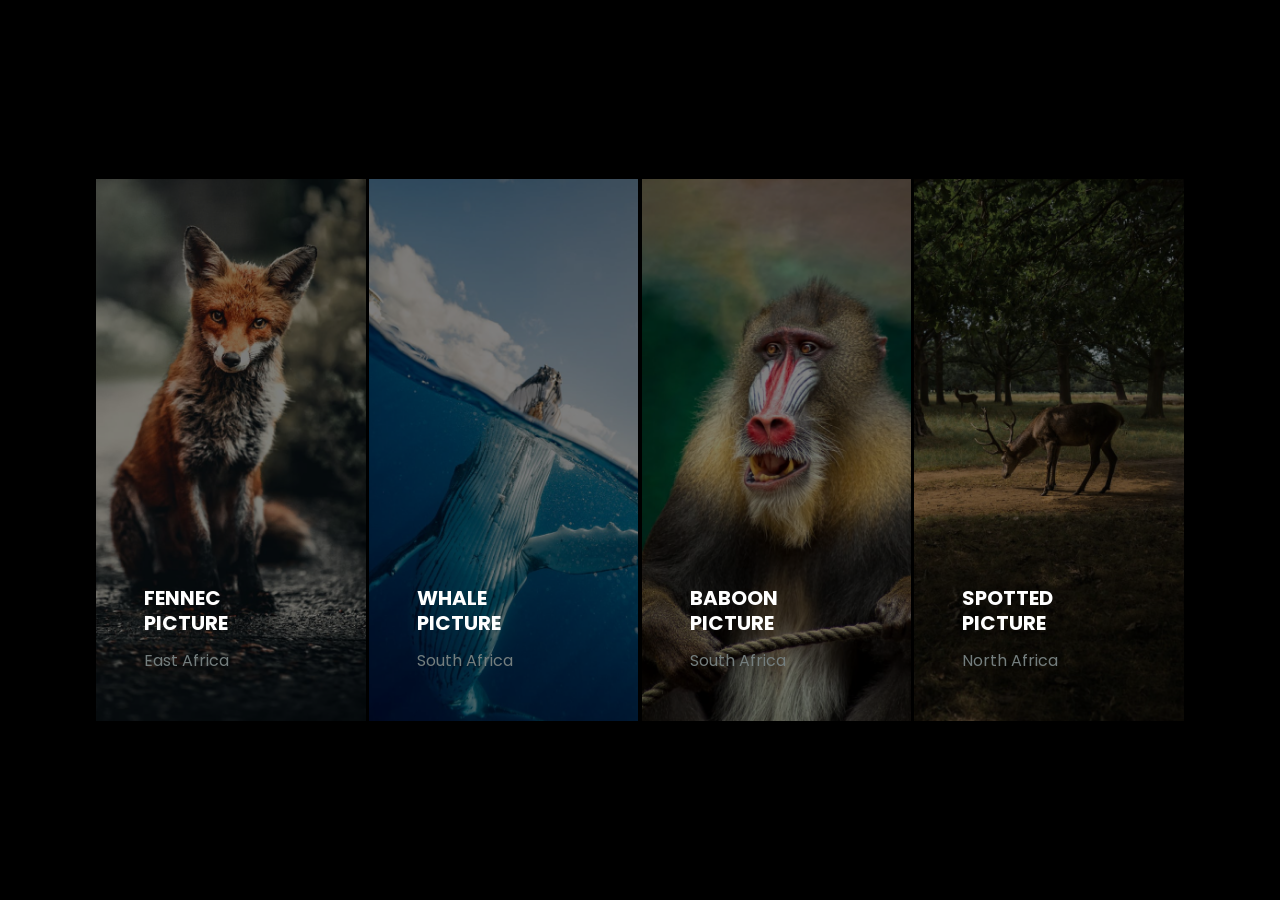
<file: challenges/challenges/ui-challenge/index.html>
<!DOCTYPE html>
<html lang="en">
  <head>
    <meta charset="UTF-8" />
    <meta name="viewport" content="width=device-width, initial-scale=1.0" />
    <!-- css link -->
    <link rel="stylesheet" href="./css/style.css" />
    <link
      rel="stylesheet"
      href="https://cdnjs.cloudflare.com/ajax/libs/font-awesome/6.5.2/css/all.min.css"
      integrity="sha512-SnH5WK+bZxgPHs44uWIX+LLJAJ9/2PkPKZ5QiAj6Ta86w+fsb2TkcmfRyVX3pBnMFcV7oQPJkl9QevSCWr3W6A=="
      crossorigin="anonymous"
      referrerpolicy="no-referrer"
    />
    <!-- js link -->
    <script src="./js//index.js"></script>
    <title>Interactive Photo Gallery</title>
  </head>
  <body>
    <!-- Section that contains Gallery -->
    <section id="gallery">
      <div class="container galleryWrapper">
        <!-- Gallery cards will be injected here by JavaScript -->
      </div>
    </section>
  </body>
</html>
</file>
<file: challenges/challenges/ui-challenge/css/style.css>
/* Importing google fonts */
@import url("https://fonts.googleapis.com/css2?family=Poppins:ital,wght@0,100;0,200;0,300;0,400;0,500;0,600;0,700;0,800;0,900;1,100;1,200;1,300;1,400;1,500;1,600;1,700;1,800;1,900&display=swap");

/* ============== General Css =========== */
* {
  font-family: "Poppins", sans-serif;
  padding: 0;
  margin: 0;
  box-sizing: border-box;
  scroll-behavior: smooth;
  color: var(--secondary-color);
}
body {
  background-color: var(--primary-color);
}
html {
  scroll-behavior: smooth;
}
:root {
  /* colors */
  --primary-color: #000000;
  --secondary-color: #ffffff;
  --link-color: rgb(13, 134, 134);
  --gray-color: rgb(116, 126, 126);

  /* width */
  --lg-screen: 85%;
  --md-screen: 95%;
  --sm-screen: 95%;
  /* transition */
  --transition: all 0.3s ease-in-out;
}
img {
  display: block;
  width: 100%;
  object-fit: cover;
}
h1 {
  font-weight: 700;
  line-height: 25px;
  font-size: 20px;
}

.container {
  width: var(--lg-screen);
  margin: 0 auto;
}

/* ============== End of General Css =========== */

/* ==================== Gallery Css =============  */
#gallery {
  display: flex;
  flex-direction: column;
  justify-content: center;
  align-items: flex-start;
  min-height: 100vh;
}

.galleryWrapper {
  display: grid;
  grid-template-columns: repeat(4, 1fr);
  gap: 0.2rem;
}
.galleryCard {
  position: relative;
  overflow: hidden;
}
.galleryCard img {
  transition: var(--transition);
  -webkit-transition: var(--transition);
  -moz-transition: var(--transition);
  -ms-transition: var(--transition);
  -o-transition: var(--transition);
}
.galleryCard:hover img {
  transform: scale(1.1);
  filter: blur(5px) grayscale(100%);
}
.galleryOverlay {
  position: absolute;
  top: 0;
  left: 0;
  width: 100%;
  height: 100%;
  background-color: rgba(0, 0, 0, 0.5);
  display: flex;
  flex-direction: column;
  justify-content: end;
  padding: 3rem;
}
.galleryOverlay:hover {
  background-color: rgba(0, 0, 0, 0.7);
}
.contents span,
i {
  color: rgb(3, 61, 61) !important;
}
.more {
  display: none;
  color: var(--link-color);
  transition: var(--transition);
}
.galleryOverlay:hover .more {
  display: flex;
  align-items: center;
  gap: 1rem;
  cursor: pointer;
}
.contents {
  display: flex;
  flex-direction: column;
  gap: 0.7rem;
  transition: var(--transition);
}
.contents .location {
  font-size: 16px;
  font-weight: 400;
  text-transform: capitalize;
  color: var(--gray-color);
}

/* ==================== End of Gallery Css =============  */

/* Media query for responsiveness */

/* Tablet mode */
@media only screen and (min-width: 768px) and (max-width: 1024px) {
  .container {
    width: var(--md-screen);
  }
  .galleryWrapper {
    grid-template-columns: repeat(2, 1fr);
  }
  .galleryOverlay {
    padding: 1rem;
  }
  .contents h1 {
    font-weight: 700;
    line-height: 25px;
    font-size: 16px;
  }
}

/* Phone mode */
@media only screen and (max-width: 767px) {
  .container {
    width: var(--sm-screen);
  }
  .galleryWrapper {
    grid-template-columns: repeat(1, 1fr);
  }
  .galleryOverlay {
    padding: 0.5rem;
    display: flex;
  }
}
/* End of media query */
</file>
